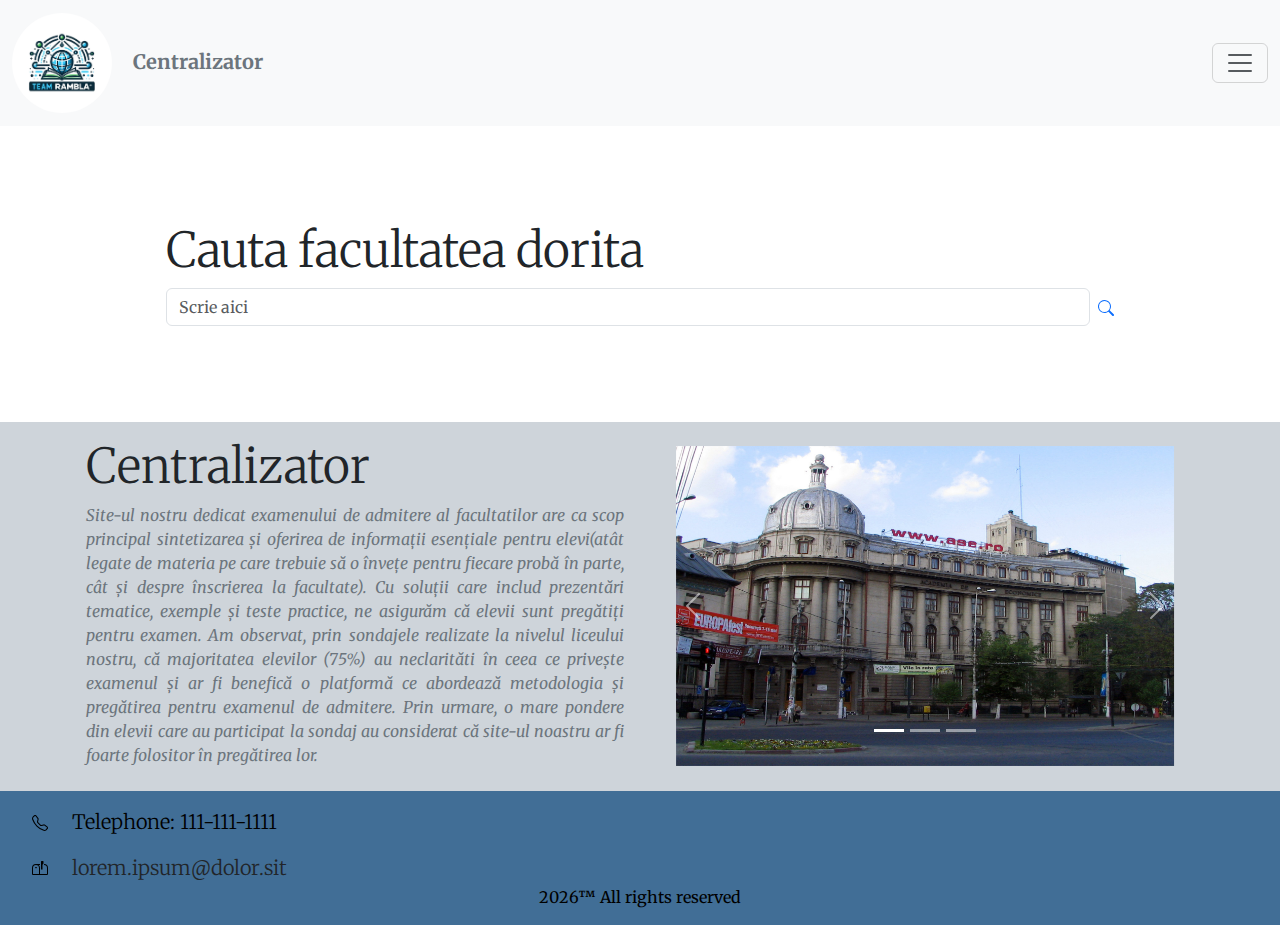
<file: index.html>
<!doctype html>
<html lang="en">
<head>
  <title>Centralizator</title>
  <!-- Required meta tags -->
  <meta charset="utf-8" />
  <meta
    name="viewport"
    content="width=device-width, initial-scale=1, shrink-to-fit=no"
  />

  <!-- Custom Google font -->
  <link rel="preconnect" href="https://fonts.googleapis.com">
  <link rel="preconnect" href="https://fonts.gstatic.com" crossorigin>
  <link href="https://fonts.googleapis.com/css2?family=Merriweather:ital,wght@0,300;0,400;0,700;0,900;1,300;1,400;1,700;1,900&display=swap" rel="stylesheet">

  <!-- Our custom CSS -->
  <link rel="stylesheet" href="style.css">

  <!-- Bootstrap CSS v5.3.2 -->
  <link href="https://cdn.jsdelivr.net/npm/bootstrap@5.3.3/dist/css/bootstrap.min.css" rel="stylesheet" integrity="sha384-QWTKZyjpPEjISv5WaRU9OFeRpok6YctnYmDr5pNlyT2bRjXh0JMhjY6hW+ALEwIH" crossorigin="anonymous">
</head>

<body>
  <header>
    <nav class="navbar navbar-light bg-light">
      <div class="container-fluid">
        <!-- Name of the project -->
        <a href="index.html" class="navbar-brand">
          <img src="logo.jpeg" alt="logo" width="100" height="100" id="logo">
          <span class="fw-bold text-secondary ms-3">
            Centralizator
          </span>
        </a>
        <!-- Toggle button for mobile devices -->
        <button
          class="navbar-toggler"
          type="button"
          data-bs-toggle="collapse"
          data-bs-target="#main-nav"
          aria-controls="main-nav"
          aria-expanded="false"
          aria-label="Toggle navigation bar"
        >
          <span class="navbar-toggler-icon"></span>
        </button>
        <!-- Navbar links -->
        <div class="collapse navbar-collapse justify-content-end align-center" id="main-nav">
          <ul class="navbar-nav">
            <li class="nav-item custom-hover">
              <a href="metodologie.html" class="nav-link mx-3">Metodologie</a>
            </li>
            <li class="nav-item custom-hover">
              <a href="topuri.html" class="nav-link mx-3">Topuri</a>
            </li>
            <li class="nav-item custom-hover">
              <a href="about.html" class="nav-link mx-3">About us</a>
            </li>
          </ul>
        </div>
      </div>  
    </nav>
  </header>

  <main>
    <!-- Seach bar -->
    <div class="container-lg p-5" id="search-bar">
      <div class="m-5">
        <h1 class="display-5">Cauta facultatea dorita</h1>
        <div class="d-flex align-items-center">
          <input type="text" class="form-control" id="search" placeholder="Scrie aici">
          <a href="#">
            <svg xmlns="http://www.w3.org/2000/svg" width="16" height="16" fill="currentColor" class="bi bi-search ms-2" viewBox="0 0 16 16">
            <path d="M11.742 10.344a6.5 6.5 0 1 0-1.397 1.398h-.001q.044.06.098.115l3.85 3.85a1 1 0 0 0 1.415-1.414l-3.85-3.85a1 1 0 0 0-.115-.1zM12 6.5a5.5 5.5 0 1 1-11 0 5.5 5.5 0 0 1 11 0"/>
            </svg>
          </a>
        </div>
      </div>
    </div>

    

    <!-- Blog & carousel -->
    <div class="bg-dark-subtle align-items-center">
      <div class="container-lg" id="info">
        <div class="row justify-content-around align-items-center">
          <div class="col-lg-6 p-5 p-lg-3">
            <h1 class="display-5">Centralizator</h1>
            <p class="fst-italic text-secondary my-2 justified">
              Site-ul nostru dedicat examenului de admitere al facultatilor are ca scop principal sintetizarea și oferirea de informații esențiale pentru elevi(atât legate de materia pe care trebuie să o învețe pentru fiecare probă în parte, cât și despre înscrierea la facultate). Cu soluții care includ prezentări tematice, exemple și teste practice, ne asigurăm că elevii sunt pregătiți pentru examen. Am observat, prin sondajele realizate la nivelul liceului nostru, că majoritatea elevilor (75%) au neclarităti în ceea ce privește examenul și ar fi benefică o platformă ce abordează metodologia și pregătirea pentru examenul de admitere. Prin urmare, o mare pondere din elevii care au participat la sondaj au considerat că site-ul noastru ar fi foarte folositor în pregătirea lor.            </p>
          </div>
          <div class="col-lg-6 d-none d-lg-inline">
            <div id="carouselExample" class="carousel slide">
              <div class="carousel-indicators d-none d-xl-flex">
                <button type="button" data-bs-target="#carouselExampleIndicators" data-bs-slide-to="0" class="carousel-slide active" aria-current="true" aria-label="Slide 1"></button>
                <button type="button" data-bs-target="#carouselExampleIndicators" data-bs-slide-to="1" class="carousel-slide" aria-label="Slide 2"></button>
                <button type="button" data-bs-target="#carouselExampleIndicators" data-bs-slide-to="2" class="carousel-slide" aria-label="Slide 3"></button>
              </div>
              <div class="carousel-inner">
                <div class="carousel-item active">
                  <img src="ase.jpeg" class="w-100 block-img" alt="img1">
                </div>
                <div class="carousel-item">
                  <img src="politehnica.jpeg" class="w-100 block-img" alt="img2">
                </div>
                <div class="carousel-item">
                  <img src="unibuc.jpeg" class="w-100 block-img" alt="img3">
                </div>
              </div>
              <button class="carousel-control-prev" type="button" data-bs-target="#carouselExample" data-bs-slide="prev">
                <span class="carousel-control-prev-icon" aria-hidden="true"></span>
                <span class="visually-hidden">Previous</span>
              </button>
              <button class="carousel-control-next" type="button" data-bs-target="#carouselExample" data-bs-slide="next">
                <span class="carousel-control-next-icon" aria-hidden="true"></span>
                <span class="visually-hidden">Next</span>
              </button>
            </div>
          </div>
        </div>
      </div>
    </div>
  </main>

  <footer class="p-3" id="footer">
    <ul class="no-bullets">
      <li>
        <span class="d-flex align-center">
          <svg xmlns="http://www.w3.org/2000/svg" width="16" height="16" fill="currentColor" class="bi bi-telephone my-2 mx-3" viewBox="0 0 16 16">
            <path d="M3.654 1.328a.678.678 0 0 0-1.015-.063L1.605 2.3c-.483.484-.661 1.169-.45 1.77a17.6 17.6 0 0 0 4.168 6.608 17.6 17.6 0 0 0 6.608 4.168c.601.211 1.286.033 1.77-.45l1.034-1.034a.678.678 0 0 0-.063-1.015l-2.307-1.794a.68.68 0 0 0-.58-.122l-2.19.547a1.75 1.75 0 0 1-1.657-.459L5.482 8.062a1.75 1.75 0 0 1-.46-1.657l.548-2.19a.68.68 0 0 0-.122-.58zM1.884.511a1.745 1.745 0 0 1 2.612.163L6.29 2.98c.329.423.445.974.315 1.494l-.547 2.19a.68.68 0 0 0 .178.643l2.457 2.457a.68.68 0 0 0 .644.178l2.189-.547a1.75 1.75 0 0 1 1.494.315l2.306 1.794c.829.645.905 1.87.163 2.611l-1.034 1.034c-.74.74-1.846 1.065-2.877.702a18.6 18.6 0 0 1-7.01-4.42 18.6 18.6 0 0 1-4.42-7.009c-.362-1.03-.037-2.137.703-2.877z"/>
          </svg>
          <p class="lead ms-2">
            Telephone: 111-111-1111
          </p>
        </span>
      </li>
      <li>
        <span class="d-flex align-center">
          <svg xmlns="http://www.w3.org/2000/svg" width="16" height="16" fill="currentColor" class="bi bi-mailbox-flag my-2 mx-3" viewBox="0 0 16 16">
            <path d="M10.5 8.5V3.707l.854-.853A.5.5 0 0 0 11.5 2.5v-2A.5.5 0 0 0 11 0H9.5a.5.5 0 0 0-.5.5v8zM5 7c0 .334-.164.264-.415.157C4.42 7.087 4.218 7 4 7s-.42.086-.585.157C3.164 7.264 3 7.334 3 7a1 1 0 0 1 2 0"/>
            <path d="M4 3h4v1H6.646A4 4 0 0 1 8 7v6h7V7a3 3 0 0 0-3-3V3a4 4 0 0 1 4 4v6a1 1 0 0 1-1 1H1a1 1 0 0 1-1-1V7a4 4 0 0 1 4-4m0 1a3 3 0 0 0-3 3v6h6V7a3 3 0 0 0-3-3"/>
          </svg>
          <a class="lead ms-2" href="mailto:example@example.com" id="email">lorem.ipsum@dolor.sit</a>
        </span>
      </li>
      <li class="text-center" id="date">
      </li>
    </ul>

  </footer>
  <!-- Custom JavaScript files -->
  <script src="script.js"></script>
  <!-- Bootstrap JavaScript Libraries -->
  <script src="https://cdn.jsdelivr.net/npm/bootstrap@5.3.3/dist/js/bootstrap.bundle.min.js" integrity="sha384-YvpcrYf0tY3lHB60NNkmXc5s9fDVZLESaAA55NDzOxhy9GkcIdslK1eN7N6jIeHz" crossorigin="anonymous"></script>
</body>
</html>
</file>
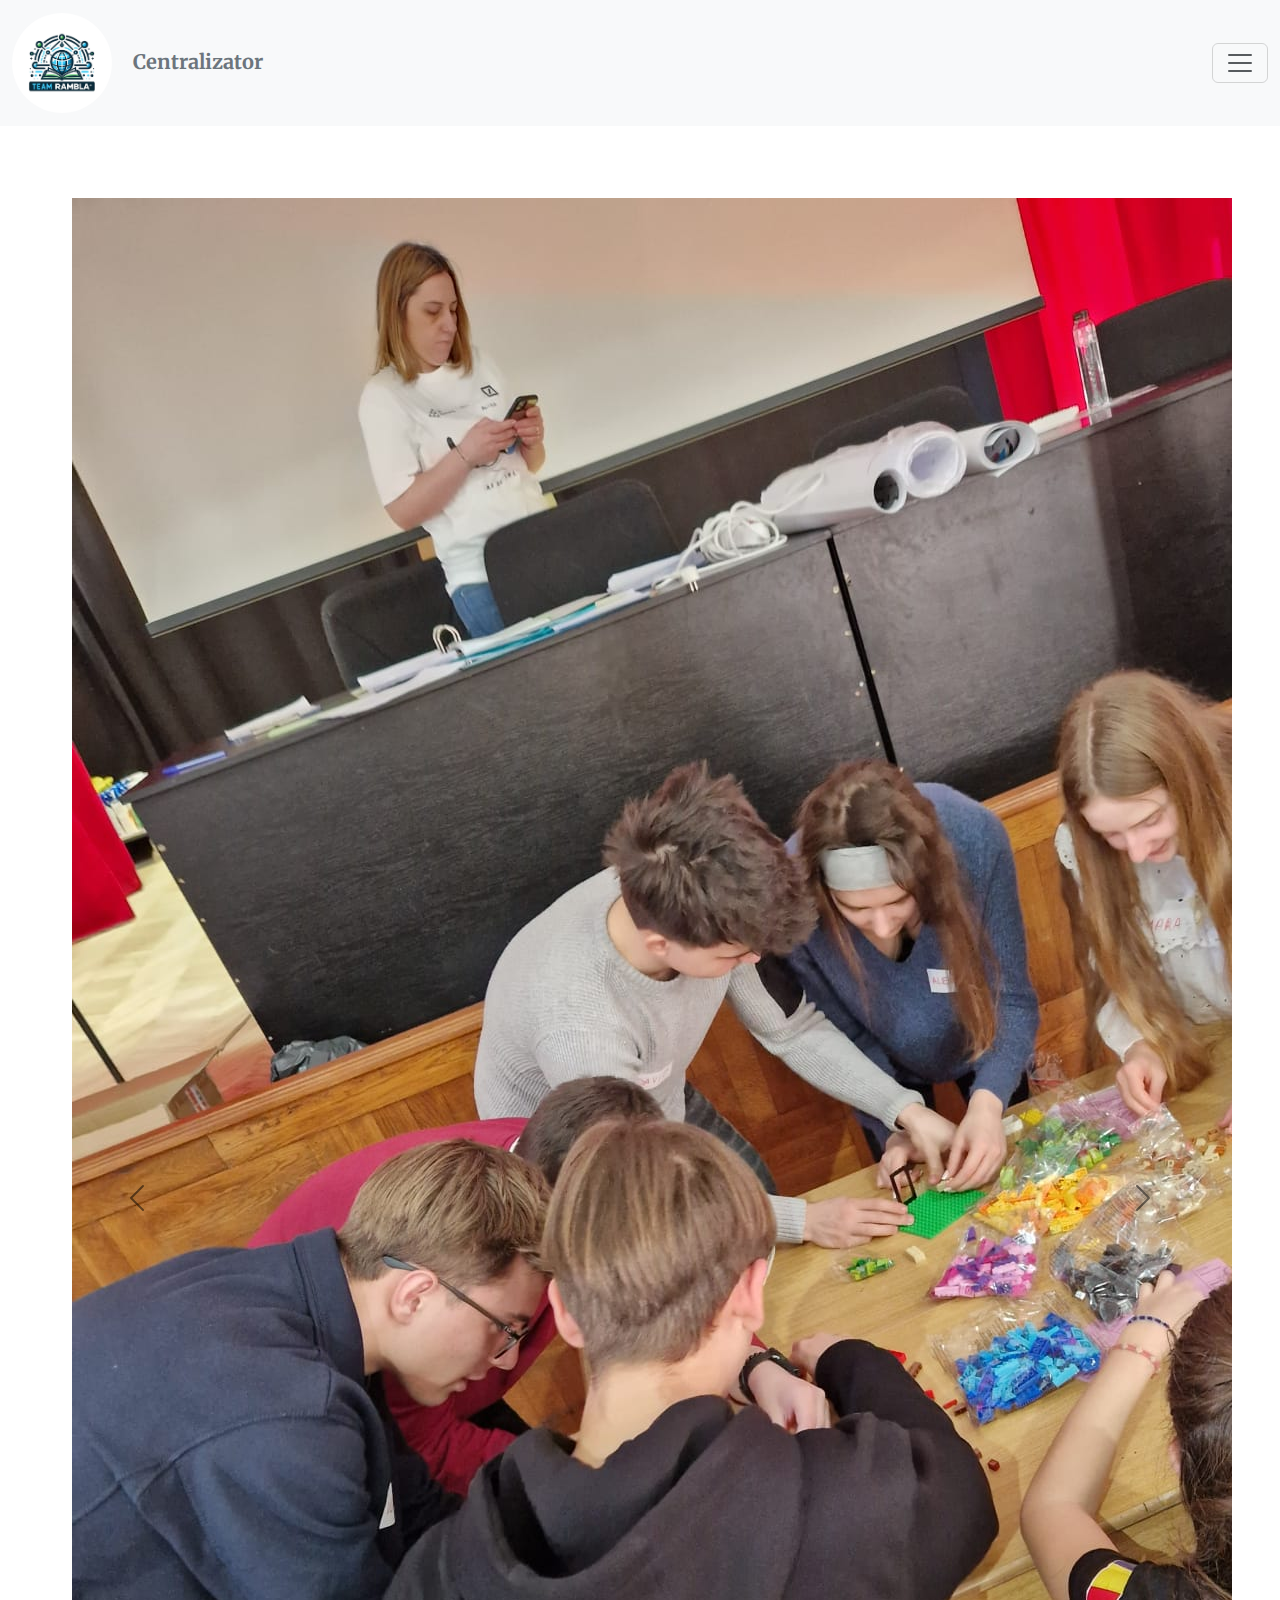
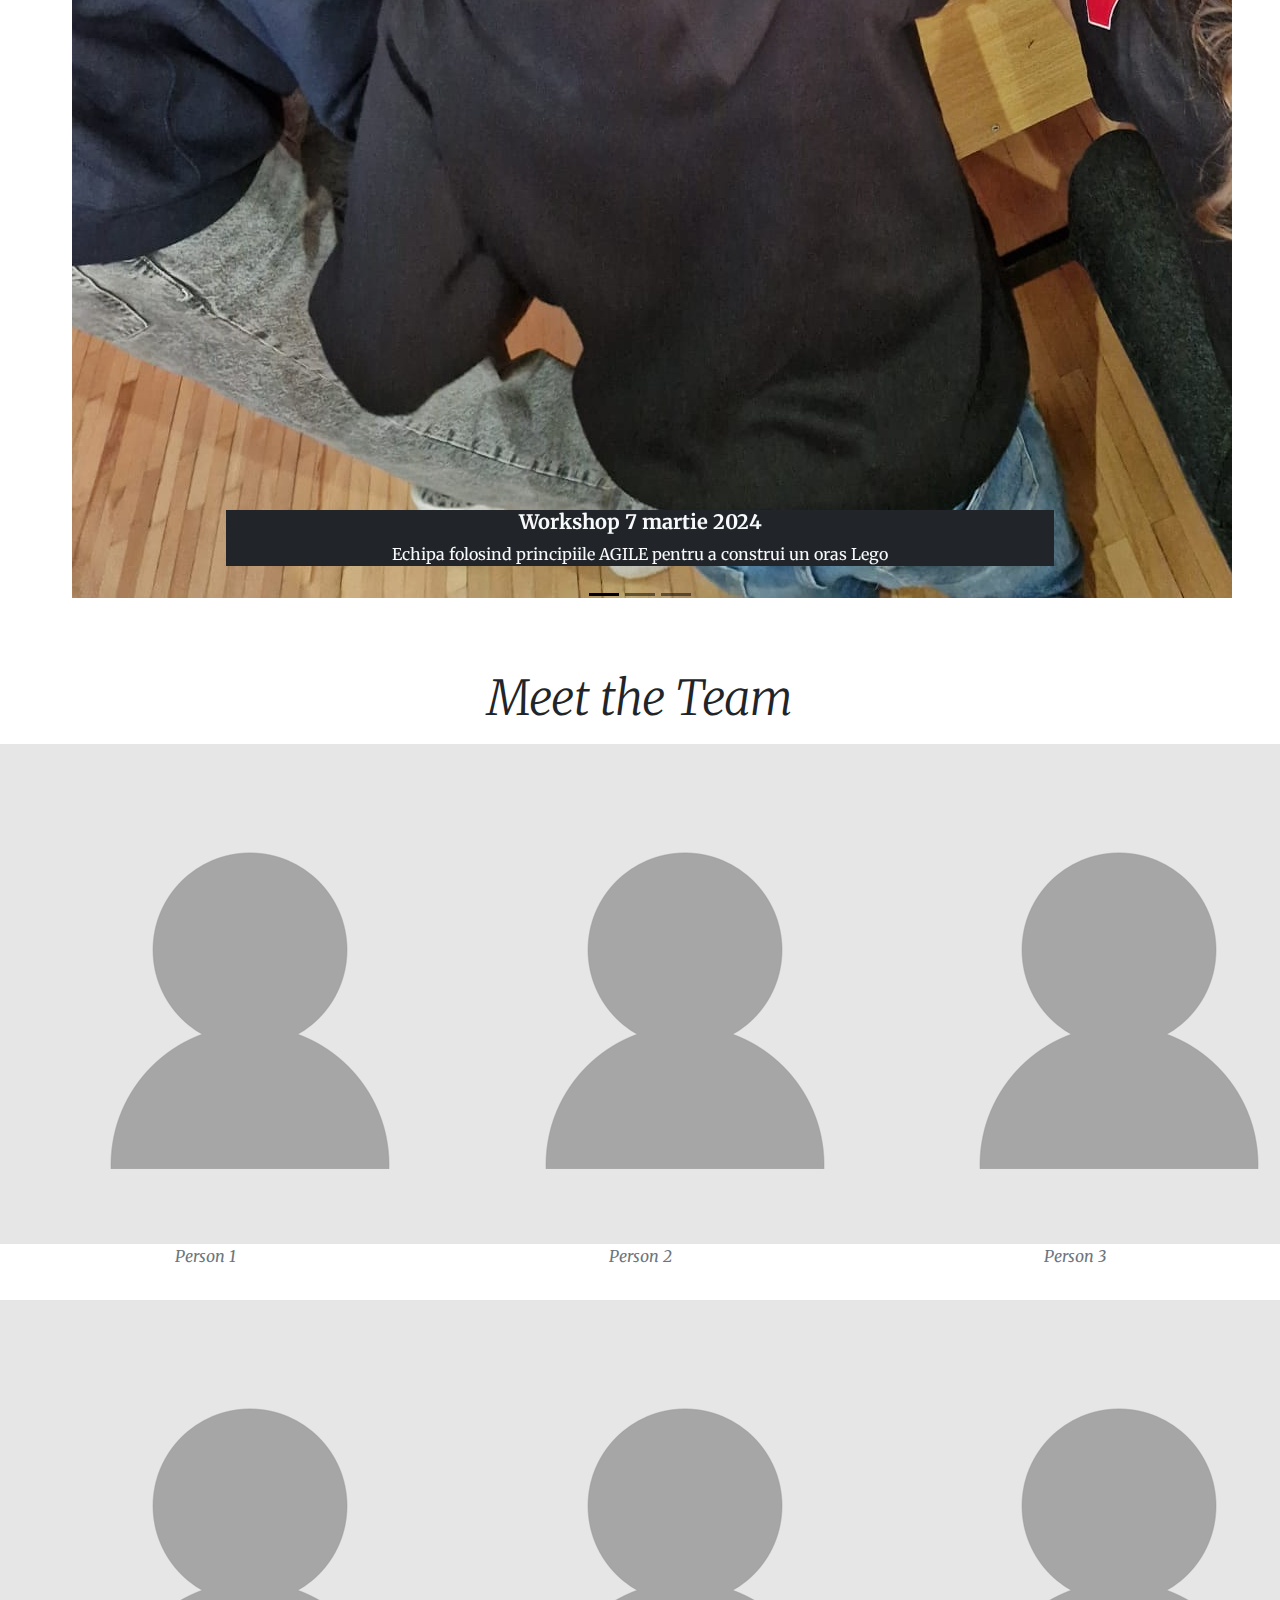
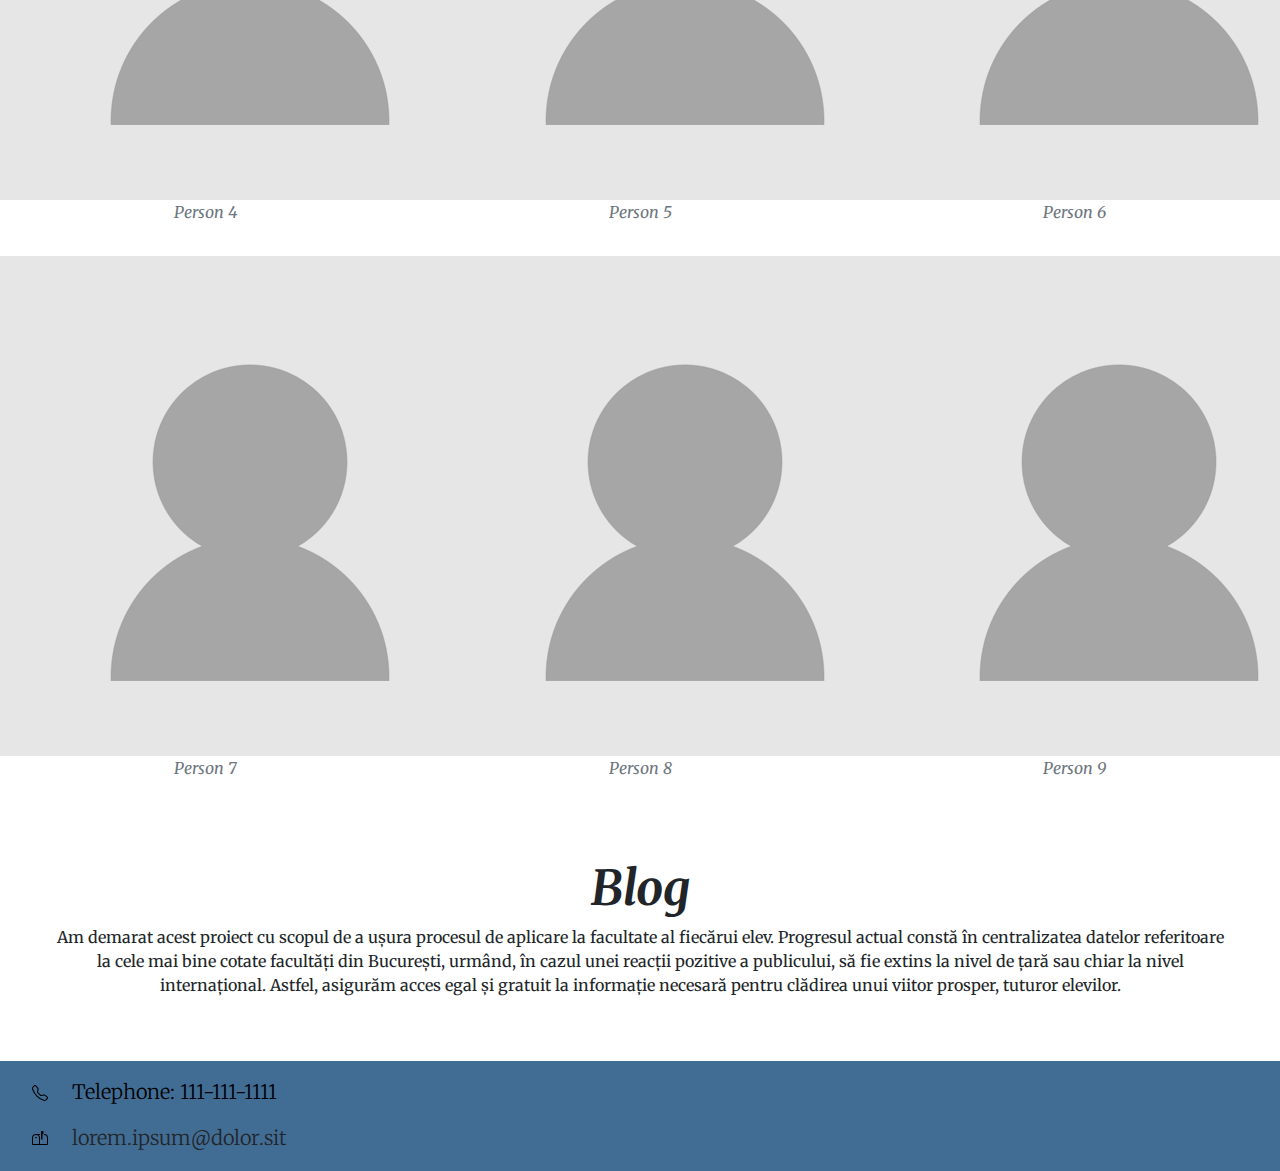
<file: about.html>
<!doctype html>
<html lang="en">
<head>
  <title>Centralizator</title>
  <!-- Required meta tags -->
  <meta charset="utf-8" />
  <meta
    name="viewport"
    content="width=device-width, initial-scale=1, shrink-to-fit=no"
  />

  <!-- Custom Google font -->
  <link rel="preconnect" href="https://fonts.googleapis.com">
  <link rel="preconnect" href="https://fonts.gstatic.com" crossorigin>
  <link href="https://fonts.googleapis.com/css2?family=Merriweather:ital,wght@0,300;0,400;0,700;0,900;1,300;1,400;1,700;1,900&display=swap" rel="stylesheet">

  <!-- Our custom CSS -->
  <link rel="stylesheet" href="/Css/style.css">

  <!-- Bootstrap CSS v5.3.2 -->
  <link href="https://cdn.jsdelivr.net/npm/bootstrap@5.3.3/dist/css/bootstrap.min.css" rel="stylesheet" integrity="sha384-QWTKZyjpPEjISv5WaRU9OFeRpok6YctnYmDr5pNlyT2bRjXh0JMhjY6hW+ALEwIH" crossorigin="anonymous">
</head>

<body>
  <header>
    <nav class="navbar navbar-light bg-light">
      <div class="container-fluid">
        <!-- Name of the project -->
        <a href="index.html" class="navbar-brand">
          <img src="/Assets/logo.jpeg" alt="logo" width="100" height="100" id="logo">
          <span class="fw-bold text-secondary ms-3">
            Centralizator
          </span>
        </a>
        <!-- Toggle button for mobile devices -->
        <button
          class="navbar-toggler"
          type="button"
          data-bs-toggle="collapse"
          data-bs-target="#main-nav"
          aria-controls="main-nav"
          aria-expanded="false"
          aria-label="Toggle navigation bar"
        >
          <span class="navbar-toggler-icon"></span>
        </button>
        <!-- Navbar links -->
        <div class="collapse navbar-collapse justify-content-end align-center" id="main-nav">
          <ul class="navbar-nav">
            <li class="nav-item custom-hover">
              <a href="index.html" class="nav-link mx-3">Home Page</a>
            </li>
            <li class="nav-item custom-hover">
              <a href="metodologie.html" class="nav-link mx-3">Metodologie</a>
            </li>
            <li class="nav-item custom-hover">
              <a href="topuri.html" class="nav-link mx-3">Topuri</a>
            </li>
          </ul>
        </div>
      </div>  
    </nav>
  </header>
  
  <main>
    <div class="container-fluid p-5 d-none d-md-block" id="gallery">
      <div id="carouselExampleCaptions" class="carousel carousel-dark slide" data-bs-ride="carousel">
        <div class="carousel-indicators">
          <button type="button" data-bs-target="#carouselExampleCaptions" data-bs-slide-to="0" class="active" aria-current="true" aria-label="Slide 1"></button>
          <button type="button" data-bs-target="#carouselExampleCaptions" data-bs-slide-to="1" aria-label="Slide 2"></button>
          <button type="button" data-bs-target="#carouselExampleCaptions" data-bs-slide-to="2" aria-label="Slide 3"></button>
        </div>
        <div class="carousel-inner" id="gallery-slideshow">
          <div class="carousel-item active">
            <img src="/Assets/workshop.jpeg" class="d-block workshop-img" alt="...">
            <div class="carousel-caption d-none d-md-block">
              <div class="bg-dark">
                <h5 class="fw-bold text-light">Workshop 7 martie 2024</h5>
                <p class="text-light">Echipa folosind principiile AGILE pentru a construi un oras Lego</p>
              </div>
            </div>
          </div>
          <div class="carousel-item">
            <img src="/Assets/workshop1.jpeg" class="d-block workshop-img" alt="...">
            <div class="carousel-caption d-none d-md-block">
              <div class="bg-dark">
                <h5 class="fw-bold text-light">Workshop 7 martie 2024</h5>
                <p class="text-light">Echipa folosind principiile AGILE pentru a construi un oras Lego</p>
              </div>
            </div>
          </div>
          <div class="carousel-item">
            <img src="/Assets/workshop2.jpeg" class="d-block workshop-img" alt="...">
            <div class="carousel-caption d-none d-md-block">
              <div class="bg-dark">
                <h5 class="fw-bold text-light">Workshop 7 martie 2024</h5>
                <p class="text-light">Echipa folosind principiile AGILE pentru a construi un oras Lego</p>
              </div>
            </div>
          </div>
        </div>
        <button class="carousel-control-prev" type="button" data-bs-target="#carouselExampleCaptions" data-bs-slide="prev">
          <span class="carousel-control-prev-icon" aria-hidden="true"></span>
          <span class="visually-hidden">Previous</span>
        </button>
        <button class="carousel-control-next" type="button" data-bs-target="#carouselExampleCaptions" data-bs-slide="next">
          <span class="carousel-control-next-icon" aria-hidden="true"></span>
          <span class="visually-hidden">Next</span>
        </button>
      </div>
    </div>
    <div>
      <h1 class="display-5 fst-italic text-center">
        Meet the Team
      </h1>
      <div class="row person-row text-center justify-content-center my-3">
        <div class="col-sm-6 col-md-4">
          <div>
            <img src="/Assets/person.jpeg" alt="" class="person-img">
          </div>
          <p class="text-secondary fst-italic">Person 1</p>
        </div>
        <div class="col-sm-6 col-md-4">
          <div>
            <img src="/Assets/person.jpeg" alt="" class="person-img">
          </div>
          <p class="text-secondary fst-italic">Person 2</p>
        </div>
        <div class="col-sm-6 col-md-4">
          <div>
            <img src="/Assets/person.jpeg" alt="" class="person-img">
          </div>
          <p class="text-secondary fst-italic">Person 3</p>
        </div>
        </div>
      </div>
      <div class="separator"></div>
      <div class="row person-row text-center justify-content-center my-3">
        <div class="col-sm-6 col-md-4">
          <div>
            <img src="/Assets/person.jpeg" alt="" class="person-img">
          </div>
          <p class="text-secondary fst-italic">Person 4</p>
        </div>
        <div class="col-sm-6 col-md-4">
          <div>
            <img src="/Assets/person.jpeg" alt="" class="person-img">
          </div>
          <p class="text-secondary fst-italic">Person 5</p>
        </div>
        <div class="col-sm-6 col-md-4">
          <div>
            <img src="/Assets/person.jpeg" alt="" class="person-img">
          </div>
          <p class="text-secondary fst-italic">Person 6</p>
        </div>
        </div>
      </div>
      <div class="separator"></div>
      <div class="row person-row text-center justify-content-center my-3">
        <div class="col-6 col-md-4">
          <div>
            <img src="/Assets/person.jpeg" alt="" class="person-img">
          </div>
          <p class="text-secondary fst-italic">Person 7</p>
        </div>
        <div class="col-6 col-md-4">
          <div>
            <img src="/Assets/person.jpeg" alt="" class="person-img">
          </div>
          <p class="text-secondary fst-italic">Person 8</p>
        </div>
        <div class="col-6 col-md-4">
          <div>
            <img src="/Assets/person.jpeg" alt="" class="person-img">
          </div>
          <p class="text-secondary fst-italic">Person 9</p>
        </div>
        </div>
      </div>
      <div class="container-fluid blog text-center p-5">
        <h1 class="display-5 fw-bold fst-italic">Blog</h1>
        <p class="justified">Am demarat acest proiect cu scopul de a ușura procesul de aplicare la facultate al fiecărui elev. Progresul actual constă în centralizatea datelor referitoare la cele mai bine cotate facultăți din București, urmând, în cazul unei reacții pozitive a publicului, să fie extins la nivel de țară sau chiar la nivel internațional.
        Astfel, asigurăm acces egal și gratuit la informație necesară pentru clădirea unui viitor prosper, tuturor elevilor.</p>
      </div>
  </main>

  <footer class="p-3" id="footer">
    <ul class="no-bullets">
      <li>
        <span class="d-flex align-center">
          <svg xmlns="http://www.w3.org/2000/svg" width="16" height="16" fill="currentColor" class="bi bi-telephone my-2 mx-3" viewBox="0 0 16 16">
            <path d="M3.654 1.328a.678.678 0 0 0-1.015-.063L1.605 2.3c-.483.484-.661 1.169-.45 1.77a17.6 17.6 0 0 0 4.168 6.608 17.6 17.6 0 0 0 6.608 4.168c.601.211 1.286.033 1.77-.45l1.034-1.034a.678.678 0 0 0-.063-1.015l-2.307-1.794a.68.68 0 0 0-.58-.122l-2.19.547a1.75 1.75 0 0 1-1.657-.459L5.482 8.062a1.75 1.75 0 0 1-.46-1.657l.548-2.19a.68.68 0 0 0-.122-.58zM1.884.511a1.745 1.745 0 0 1 2.612.163L6.29 2.98c.329.423.445.974.315 1.494l-.547 2.19a.68.68 0 0 0 .178.643l2.457 2.457a.68.68 0 0 0 .644.178l2.189-.547a1.75 1.75 0 0 1 1.494.315l2.306 1.794c.829.645.905 1.87.163 2.611l-1.034 1.034c-.74.74-1.846 1.065-2.877.702a18.6 18.6 0 0 1-7.01-4.42 18.6 18.6 0 0 1-4.42-7.009c-.362-1.03-.037-2.137.703-2.877z"/>
          </svg>
          <p class="lead ms-2">
            Telephone: 111-111-1111
          </p>
        </span>
      </li>
      <li>
        <span class="d-flex align-center">
          <svg xmlns="http://www.w3.org/2000/svg" width="16" height="16" fill="currentColor" class="bi bi-mailbox-flag my-2 mx-3" viewBox="0 0 16 16">
            <path d="M10.5 8.5V3.707l.854-.853A.5.5 0 0 0 11.5 2.5v-2A.5.5 0 0 0 11 0H9.5a.5.5 0 0 0-.5.5v8zM5 7c0 .334-.164.264-.415.157C4.42 7.087 4.218 7 4 7s-.42.086-.585.157C3.164 7.264 3 7.334 3 7a1 1 0 0 1 2 0"/>
            <path d="M4 3h4v1H6.646A4 4 0 0 1 8 7v6h7V7a3 3 0 0 0-3-3V3a4 4 0 0 1 4 4v6a1 1 0 0 1-1 1H1a1 1 0 0 1-1-1V7a4 4 0 0 1 4-4m0 1a3 3 0 0 0-3 3v6h6V7a3 3 0 0 0-3-3"/>
          </svg>
          <a class="lead ms-2" href="mailto:example@example.com" id="email">lorem.ipsum@dolor.sit</a>
        </span>
      </li>
      <li class="text-center" id="date">
      </li>
    </ul>

  </footer>
  <!-- Custom JavaScript files -->
  <script src="/Javascript/script.js"></script>
  <!-- Bootstrap JavaScript Libraries -->
  <script src="https://cdn.jsdelivr.net/npm/bootstrap@5.3.3/dist/js/bootstrap.bundle.min.js" integrity="sha384-YvpcrYf0tY3lHB60NNkmXc5s9fDVZLESaAA55NDzOxhy9GkcIdslK1eN7N6jIeHz" crossorigin="anonymous"></script>
</body>
</html>
</file>
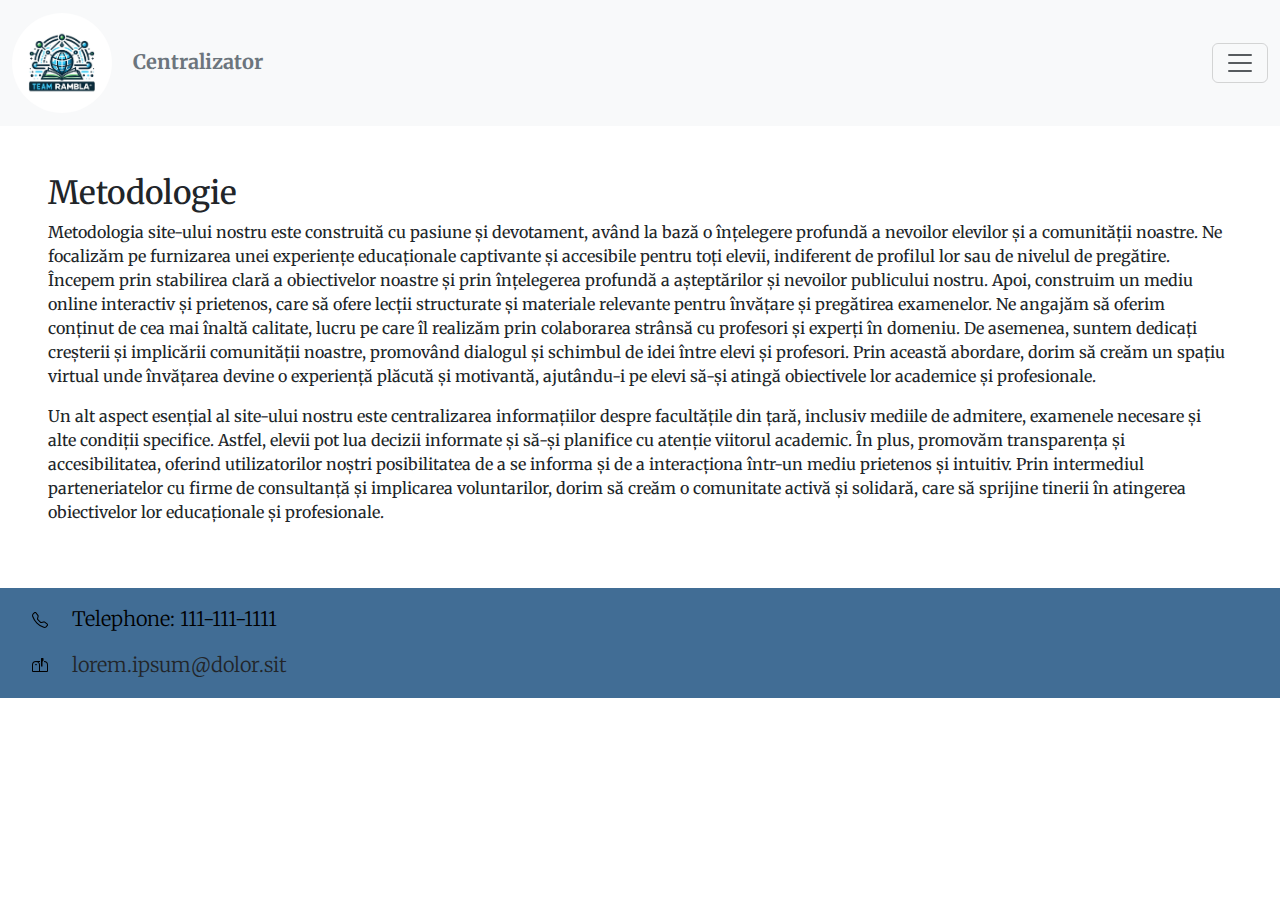
<file: metodologie.html>
<!DOCTYPE html>
<html lang="en">
<head>
  <meta charset="UTF-8">
  <meta name="viewport" content="width=device-width, initial-scale=1.0">
  <title>Centralizator - Metodologie</title>
  <!-- Required meta tags -->
  <meta charset="utf-8" />
  <meta
    name="viewport"
    content="width=device-width, initial-scale=1, shrink-to-fit=no"
  />
</style>
  <!-- Custom Google font -->
  <link rel="preconnect" href="https://fonts.googleapis.com">
  <link rel="preconnect" href="https://fonts.gstatic.com" crossorigin>
  <link href="https://fonts.googleapis.com/css2?family=Merriweather:ital,wght@0,300;0,400;0,700;0,900;1,300;1,400;1,700;1,900&display=swap" rel="stylesheet">

  <!-- Our custom CSS -->
  <link rel="stylesheet" href="/Css/style.css">

  <!-- Bootstrap CSS v5.3.2 -->
  <link href="https://cdn.jsdelivr.net/npm/bootstrap@5.3.3/dist/css/bootstrap.min.css" rel="stylesheet" integrity="sha384-QWTKZyjpPEjISv5WaRU9OFeRpok6YctnYmDr5pNlyT2bRjXh0JMhjY6hW+ALEwIH" crossorigin="anonymous">
</head>

<body>
  <header>
    <nav class="navbar navbar-light bg-light">
      <div class="container-fluid">
        <!-- Name of the project -->
        <a href="index.html" class="navbar-brand">
          <img src="/Assets/logo.jpeg" alt="logo" width="100" height="100" id="logo">
          <span class="fw-bold text-secondary ms-3">
            Centralizator
          </span>
        </a>
        <!-- Toggle button for mobile devices -->
        <button
          class="navbar-toggler"
          type="button"
          data-bs-toggle="collapse"
          data-bs-target="#main-nav"
          aria-controls="main-nav"
          aria-expanded="false"
          aria-label="Toggle navigation bar"
        >
          <span class="navbar-toggler-icon"></span>
        </button>
        <!-- Navbar links -->
        <div class="collapse navbar-collapse justify-content-end align-center" id="main-nav">
          <ul class="navbar-nav">
            <li class="nav-item custom-hover">
              <a href="index.html" class="nav-link mx-3">Home Page</a>
            </li>
            <li class="nav-item custom-hover">
              <a href="topuri.html" class="nav-link mx-3">Topuri</a>
            </li>
            <li class="nav-item custom-hover">
              <a href="about.html" class="nav-link mx-3">About us</a>
            </li>
          </ul>
        </div>
      </div>  
    </nav>
  </header>

  <main>
    <div class="container-fluid p-5"  id="metodologie">
      <h1 class="h2">Metodologie</h1>
      <p class = "justified">
        Metodologia site-ului nostru este construită cu pasiune și devotament, având la bază o înțelegere profundă a nevoilor elevilor și a comunității noastre. Ne focalizăm pe furnizarea unei experiențe educaționale captivante și accesibile pentru toți elevii, indiferent de profilul lor sau de nivelul de pregătire. Începem prin stabilirea clară a obiectivelor noastre și prin înțelegerea profundă a așteptărilor și nevoilor publicului nostru. Apoi, construim un mediu online interactiv și prietenos, care să ofere lecții structurate și materiale relevante pentru învățare și pregătirea examenelor. Ne angajăm să oferim conținut de cea mai înaltă calitate, lucru pe care îl realizăm prin colaborarea strânsă cu profesori și experți în domeniu. De asemenea, suntem dedicați creșterii și implicării comunității noastre, promovând dialogul și schimbul de idei între elevi și profesori. Prin această abordare, dorim să creăm un spațiu virtual unde învățarea devine o experiență plăcută și motivantă, ajutându-i pe elevi să-și atingă obiectivele lor academice și profesionale.      </p>
      </p>
      <p class ="justified">
        Un alt aspect esențial al site-ului nostru este centralizarea informațiilor despre facultățile din țară, inclusiv mediile de admitere, examenele necesare și alte condiții specifice. Astfel, elevii pot lua decizii informate și să-și planifice cu atenție viitorul academic. În plus, promovăm transparența și accesibilitatea, oferind utilizatorilor noștri posibilitatea de a se informa și de a interacționa într-un mediu prietenos și intuitiv. Prin intermediul parteneriatelor cu firme de consultanță și implicarea voluntarilor, dorim să creăm o comunitate activă și solidară, care să sprijine tinerii în atingerea obiectivelor lor educaționale și profesionale.
      </p>
    </div>
  </main>

  <footer class="p-3" id="footer">
    <ul class="no-bullets">
      <li>
        <span class="d-flex align-center">
          <svg xmlns="http://www.w3.org/2000/svg" width="16" height="16" fill="currentColor" class="bi bi-telephone my-2 mx-3" viewBox="0 0 16 16">
            <path d="M3.654 1.328a.678.678 0 0 0-1.015-.063L1.605 2.3c-.483.484-.661 1.169-.45 1.77a17.6 17.6 0 0 0 4.168 6.608 17.6 17.6 0 0 0 6.608 4.168c.601.211 1.286.033 1.77-.45l1.034-1.034a.678.678 0 0 0-.063-1.015l-2.307-1.794a.68.68 0 0 0-.58-.122l-2.19.547a1.75 1.75 0 0 1-1.657-.459L5.482 8.062a1.75 1.75 0 0 1-.46-1.657l.548-2.19a.68.68 0 0 0-.122-.58zM1.884.511a1.745 1.745 0 0 1 2.612.163L6.29 2.98c.329.423.445.974.315 1.494l-.547 2.19a.68.68 0 0 0 .178.643l2.457 2.457a.68.68 0 0 0 .644.178l2.189-.547a1.75 1.75 0 0 1 1.494.315l2.306 1.794c.829.645.905 1.87.163 2.611l-1.034 1.034c-.74.74-1.846 1.065-2.877.702a18.6 18.6 0 0 1-7.01-4.42 18.6 18.6 0 0 1-4.42-7.009c-.362-1.03-.037-2.137.703-2.877z"/>
          </svg>
          <p class="lead ms-2">
            Telephone: 111-111-1111
          </p>
        </span>
      </li>
      <li>
        <span class="d-flex align-center">
          <svg xmlns="http://www.w3.org/2000/svg" width="16" height="16" fill="currentColor" class="bi bi-mailbox-flag my-2 mx-3" viewBox="0 0 16 16">
            <path d="M10.5 8.5V3.707l.854-.853A.5.5 0 0 0 11.5 2.5v-2A.5.5 0 0 0 11 0H9.5a.5.5 0 0 0-.5.5v8zM5 7c0 .334-.164.264-.415.157C4.42 7.087 4.218 7 4 7s-.42.086-.585.157C3.164 7.264 3 7.334 3 7a1 1 0 0 1 2 0"/>
            <path d="M4 3h4v1H6.646A4 4 0 0 1 8 7v6h7V7a3 3 0 0 0-3-3V3a4 4 0 0 1 4 4v6a1 1 0 0 1-1 1H1a1 1 0 0 1-1-1V7a4 4 0 0 1 4-4m0 1a3 3 0 0 0-3 3v6h6V7a3 3 0 0 0-3-3"/>
          </svg>
          <a class="lead ms-2" href="mailto:example@example.com" id="email">lorem.ipsum@dolor.sit</a>
        </span>
      </li>
      <li class="text-center" id="date">
        <!-- Adăugați data sau alte detalii relevante aici -->
      </li>
    </ul>
  </footer>

  <!-- Custom JavaScript files -->
  <script src="/Javascript/script.js"></script>
  <!-- Bootstrap JavaScript Libraries -->
  <script src="https://cdn.jsdelivr.net/npm/bootstrap@5.3.3/dist/js/bootstrap.bundle.min.js" integrity="sha384-YvpcrYf0tY3lHB60NNkmXc5s9fDVZLESaAA55NDzOxhy9GkcIdslK1eN7N6jIeHz" crossorigin="anonymous"></script>
</body>
</html>
</file>
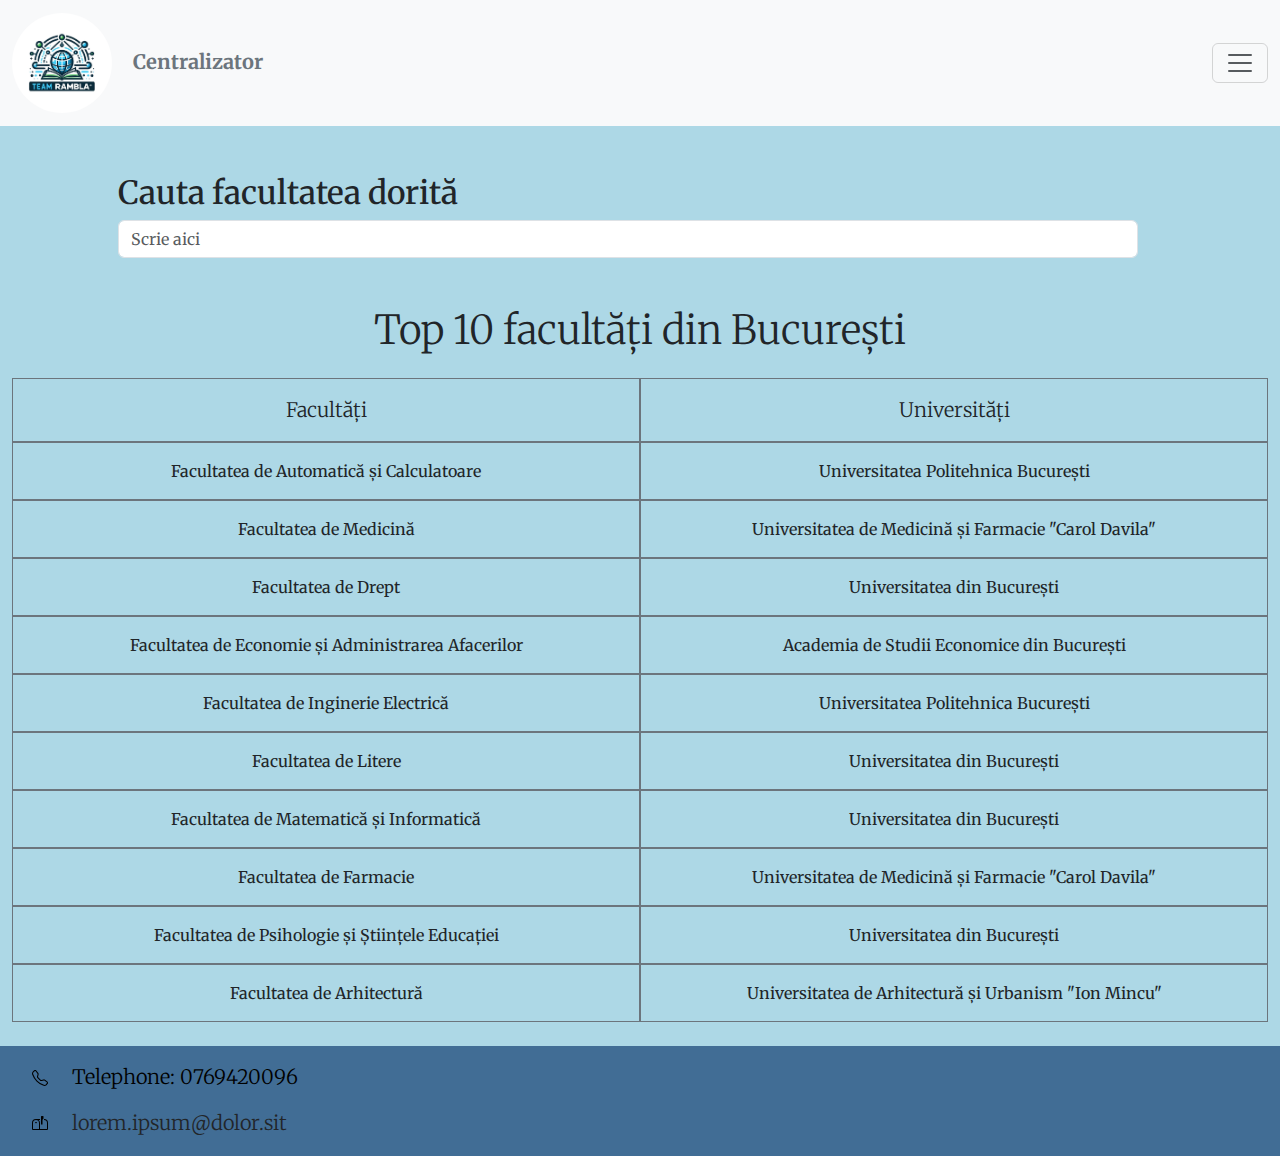
<file: topuri.html>
<!doctype html>
<html lang="en">
<head>
  <title>Centralizator</title>
  <!-- Required meta tags -->
  <meta charset="utf-8" />
  <meta
    name="viewport"
    content="width=device-width, initial-scale=1, shrink-to-fit=no"
  />

  <!-- Custom Google font -->
  <link rel="preconnect" href="https://fonts.googleapis.com">
  <link rel="preconnect" href="https://fonts.gstatic.com" crossorigin>
  <link href="https://fonts.googleapis.com/css2?family=Merriweather:ital,wght@0,300;0,400;0,700;0,900;1,300;1,400;1,700;1,900&display=swap" rel="stylesheet">

  <!-- Our custom CSS -->
  <link rel="stylesheet" href="/Css/style.css">

  <!-- Bootstrap CSS v5.3.2 -->
  <link href="https://cdn.jsdelivr.net/npm/bootstrap@5.3.3/dist/css/bootstrap.min.css" rel="stylesheet" integrity="sha384-QWTKZyjpPEjISv5WaRU9OFeRpok6YctnYmDr5pNlyT2bRjXh0JMhjY6hW+ALEwIH" crossorigin="anonymous">
</head>

<body>
  <header>
    <nav class="navbar navbar-light bg-light">
      <div class="container-fluid">
        <!-- Name of the project -->
        <a href="index.html" class="navbar-brand">
          <img src="/Assets/logo.jpeg" alt="logo" width="100" height="100" id="logo">
          <span class="fw-bold text-secondary ms-3">
            Centralizator
          </span>
        </a>
        <!-- Toggle button for mobile devices -->
        <button
          class="navbar-toggler"
          type="button"
          data-bs-toggle="collapse"
          data-bs-target="#main-nav"
          aria-controls="main-nav"
          aria-expanded="false"
          aria-label="Toggle navigation bar"
        >
          <span class="navbar-toggler-icon"></span>
        </button>
        <!-- Navbar links -->
        <div class="collapse navbar-collapse justify-content-end align-center" id="main-nav">
          <ul class="navbar-nav">
            <li class="nav-item custom-hover">
              <a href="index.html" class="nav-link mx-3">Home Page</a>
            </li>
            <li class="nav-item custom-hover">
              <a href="topuri.html" class="nav-link mx-3">Topuri</a>
            </li>
            <li class="nav-item custom-hover">
              <a href="about.html" class="nav-link mx-3">About us</a>
            </li>
          </ul>
        </div>
      </div>  
    </nav>
  </header>

  <main id="leaderboard">
    <div class="container-lg p-5">
      <h1 class="h2">Cauta facultatea dorită</h1>
      <div class="d-flex align-items-center">
        <input type="text" class="form-control" id="search" placeholder="Scrie aici">
        <a href="#">
          <svg xmlns="http://www.w3.org/2000/svg" width="16" height="16" fill="currentColor" class="bi bi-search ms-2" viewBox="0 0 16 16"></svg>
            <path d="M11.742 10.344a6.5 6.5 0 1 0-1.397 1.398h-.001q.044.06.098.115l3.85 3.85a1 1 0 0 0 1.415-1.414l-3.85-3.85a1 1 0 0 0-.115-.1zM12 6.5a5.5 5.5 0 1 1-11 0 5.5 5.5 0 0 1 11 0"/>
            </svg>
          </a>
        </div>
      </div>
      <div class="display-6 text-center">
        Top 10 facultăți din București
      </div>
      <div class="p-4">
        <div class="row text-center main-row">
          <div class="col border border-secondary">
            <div class="lead p-3">
              Facultăți
            </div>
          </div>
          <div class="col border border-secondary">
            <div class="lead p-3">
              Universități
            </div>
          </div>
        </div>
        <div class="row text-center ">
          <div class="col border border-secondary p-3">
            Facultatea de Automatică și Calculatoare
          </div>
          <div class="col border border-secondary p-3">
            Universitatea Politehnica București
          </div>
        </div>
        <div class="row text-center">
          <div class="col border border-secondary p-3">
            Facultatea de Medicină
          </div>
          <div class="col border border-secondary p-3">
            Universitatea de Medicină și Farmacie "Carol Davila"
          </div>
        </div>
        <div class="row text-center">
          <div class="col border border-secondary p-3">
            Facultatea de Drept
          </div>
          <div class="col border border-secondary p-3">
            Universitatea din București
          </div>
        </div>
        <div class="row text-center">
          <div class="col border border-secondary p-3">
            Facultatea de Economie și Administrarea Afacerilor
          </div>
          <div class="col border border-secondary p-3">
            Academia de Studii Economice din București
          </div>
        </div>
        <div class="row text-center">
          <div class="col border border-secondary p-3">
            Facultatea de Inginerie Electrică
          </div>
          <div class="col border border-secondary p-3">
            Universitatea Politehnica București
          </div>
        </div>
        <div class="row text-center">
          <div class="col border border-secondary p-3">
            Facultatea de Litere
          </div>
          <div class="col border border-secondary p-3">
            Universitatea din București
          </div>
        </div>
        <div class="row text-center">
          <div class="col border border-secondary p-3">
            Facultatea de Matematică și Informatică
          </div>
          <div class="col border border-secondary p-3">
            Universitatea din București
          </div>
        </div>
        <div class="row text-center">
          <div class="col border border-secondary p-3">
            Facultatea de Farmacie
          </div>
          <div class="col border border-secondary p-3">
            Universitatea de Medicină și Farmacie "Carol Davila"
          </div>
        </div>
        <div class="row text-center">
          <div class="col border border-secondary p-3">
            Facultatea de Psihologie și Științele Educației
          </div>
          <div class="col border border-secondary p-3">
            Universitatea din București
          </div>
        </div>
        <div class="row text-center">
          <div class="col border border-secondary p-3">
            Facultatea de Arhitectură
          </div>
          <div class="col border border-secondary p-3">
            Universitatea de Arhitectură și Urbanism "Ion Mincu"
          </div>
        </div>
      </div>
  </main>

  <footer class="p-3" id="footer">
    <ul class="no-bullets">
      <li>
        <span class="d-flex align-center">
          <svg xmlns="http://www.w3.org/2000/svg" width="16" height="16" fill="currentColor" class="bi bi-telephone my-2 mx-3" viewBox="0 0 16 16">
            <path d="M3.654 1.328a.678.678 0 0 0-1.015-.063L1.605 2.3c-.483.484-.661 1.169-.45 1.77a17.6 17.6 0 0 0 4.168 6.608 17.6 17.6 0 0 0 6.608 4.168c.601.211 1.286.033 1.77-.45l1.034-1.034a.678.678 0 0 0-.063-1.015l-2.307-1.794a.68.68 0 0 0-.58-.122l-2.19.547a1.75 1.75 0 0 1-1.657-.459L5.482 8.062a1.75 1.75 0 0 1-.46-1.657l.548-2.19a.68.68 0 0 0-.122-.58zM1.884.511a1.745 1.745 0 0 1 2.612.163L6.29 2.98c.329.423.445.974.315 1.494l-.547 2.19a.68.68 0 0 0 .178.643l2.457 2.457a.68.68 0 0 0 .644.178l2.189-.547a1.75 1.75 0 0 1 1.494.315l2.306 1.794c.829.645.905 1.87.163 2.611l-1.034 1.034c-.74.74-1.846 1.065-2.877.702a18.6 18.6 0 0 1-7.01-4.42 18.6 18.6 0 0 1-4.42-7.009c-.362-1.03-.037-2.137.703-2.877z"/>
          </svg>
          <p class="lead ms-2">
            Telephone: 0769420096
          </p>
        </span>
      </li>
      <li>
        <span class="d-flex align-center">
          <svg xmlns="http://www.w3.org/2000/svg" width="16" height="16" fill="currentColor" class="bi bi-mailbox-flag my-2 mx-3" viewBox="0 0 16 16">
            <path d="M10.5 8.5V3.707l.854-.853A.5.5 0 0 0 11.5 2.5v-2A.5.5 0 0 0 11 0H9.5a.5.5 0 0 0-.5.5v8zM5 7c0 .334-.164.264-.415.157C4.42 7.087 4.218 7 4 7s-.42.086-.585.157C3.164 7.264 3 7.334 3 7a1 1 0 0 1 2 0"/>
            <path d="M4 3h4v1H6.646A4 4 0 0 1 8 7v6h7V7a3 3 0 0 0-3-3V3a4 4 0 0 1 4 4v6a1 1 0 0 1-1 1H1a1 1 0 0 1-1-1V7a4 4 0 0 1 4-4m0 1a3 3 0 0 0-3 3v6h6V7a3 3 0 0 0-3-3"/>
          </svg>
          <a class="lead ms-2" href="mailto:example@example.com" id="email">lorem.ipsum@dolor.sit</a>
        </span>
      </li>
      <li class="text-center" id="date">
      </li>
    </ul>

  </footer>
  <!-- Custom JavaScript files -->
  <script src="/Javascript/script.js"></script>
  <!-- Bootstrap JavaScript Libraries -->
  <script src="https://cdn.jsdelivr.net/npm/bootstrap@5.3.3/dist/js/bootstrap.bundle.min.js" integrity="sha384-YvpcrYf0tY3lHB60NNkmXc5s9fDVZLESaAA55NDzOxhy9GkcIdslK1eN7N6jIeHz" crossorigin="anonymous"></script>
</body>
</html>
</file>
<file: style.css>
/* ID */
#logo {
  border-radius: 50%;
}

#footer {
  background-color: #30618dea;
}

#email {
  color: #212529;
  text-decoration: none !important;
}

#leaderboard {
  background-color: lightblue;
}

#gallery {
  background-color: #E1E1E1;
}

#gallery-slideshow {
  background-color: #ffffff;
}

#metodologie {
  background-color: #E1E1E1;
}

/* Class */

.carousel-item {
  padding: 1.5rem;
  height: 100%;

  display: flex;
  justify-content: center;
  align-items: center; 
}

.carousel-slide {
  margin-bottom: 2rem;
}

.nav-item {
  margin-left: 2rem;
  margin-right: 2rem;
}

.custom-hover:hover {
  background-color: #E1E1E1;
}

.person-img {
  border-radius: 50%;

  min-width: 100px;
  max-width: 100px;
  min-height: 100px;
  max-height: 100px;
}

.person-row {
  margin-left: 0% !important;
  margin-right: 0% !important;
}

.block-img {
  display: block;
  margin-left: auto;
  margin-right: auto;
  height: 20rem;
}

.workshop-img {
  display: block;
  margin-left: auto;
  margin-right: auto;
  height: 600px;
  width: 50%;
}

.separator {
  width: auto;
  height: 50px;
  background-color: #E1E1E1;
}

.blog {
  background-color: #858282e7;
}

.justified {
  text-align: justify;
}

.main-row {
  background-color: #3d688d5d;
}
.table {
  #gallery-slideshow {
    background-color: #ffffff;
    margin-bottom: 0;
  }
}
/* Tags */
h1 {
  font-family: "Merriweather", serif;
  font-weight: 900px;
}

p {
  font-family: "Merriweather", serif;
  font-weight: 600px;
}

span {
  font-family: "Merriweather", serif;
  font-weight: 600px;
}

div {
  font-family: "Merriweather", serif;
  font-weight: 600px;
}

li {
  color: #000000;
  font-family: "Merriweather", serif;
  font-weight: 600px;
  
  -moz-border-radius-topright: 5px;
  -moz-border-radius-bottomright: 5px;                

  border-top-left-radius: 5px;
  border-bottom-left-radius: 5px;
  border-top-right-radius: 5px;
  border-bottom-right-radius: 5px; 
}

ul.no-bullets {
  list-style-type: none;
  padding: 0; 
  margin: 0;
}

table td {
  outline: 1px solid black;
}
</file>
<file: Css/style.css>
/* ID */
#logo {
  border-radius: 50%;
}

#footer {
  background-color: #30608bea;
}

#email {
  color: #212529;
  text-decoration: none !important;
}

#leaderboard {
  background-color: lightblue;
}

/* Class */

.carousel-item {
  padding: 1.5rem;
  height: 100%;

  display: flex;
  justify-content: center;
  align-items: center; 
}

.carousel-slide {
  margin-bottom: 2rem;
}

.nav-item {
  margin-left: 2rem;
  margin-right: 2rem;
}

.custom-hover:hover {
  background-color: #E1E1E1;
}

/* Tags */
h1 {
  font-family: "Merriweather", serif;
  font-weight: 900px;
}

p {
  font-family: "Merriweather", serif;
  font-weight: 600px;
}

span {
  font-family: "Merriweather", serif;
  font-weight: 600px;
}

div {
  font-family: "Merriweather", serif;
  font-weight: 600px;
}

li {
  color: #000000;
  font-family: "Merriweather", serif;
  font-weight: 600px;
  
  -moz-border-radius-topright: 5px;
  -moz-border-radius-bottomright: 5px;                

  border-top-left-radius: 5px;
  border-bottom-left-radius: 5px;
  border-top-right-radius: 5px;
  border-bottom-right-radius: 5px; 
}

ul.no-bullets {
  list-style-type: none;
  padding: 0; 
  margin: 0;
}

table td {
  outline: 1px solid black;
}
</file>
